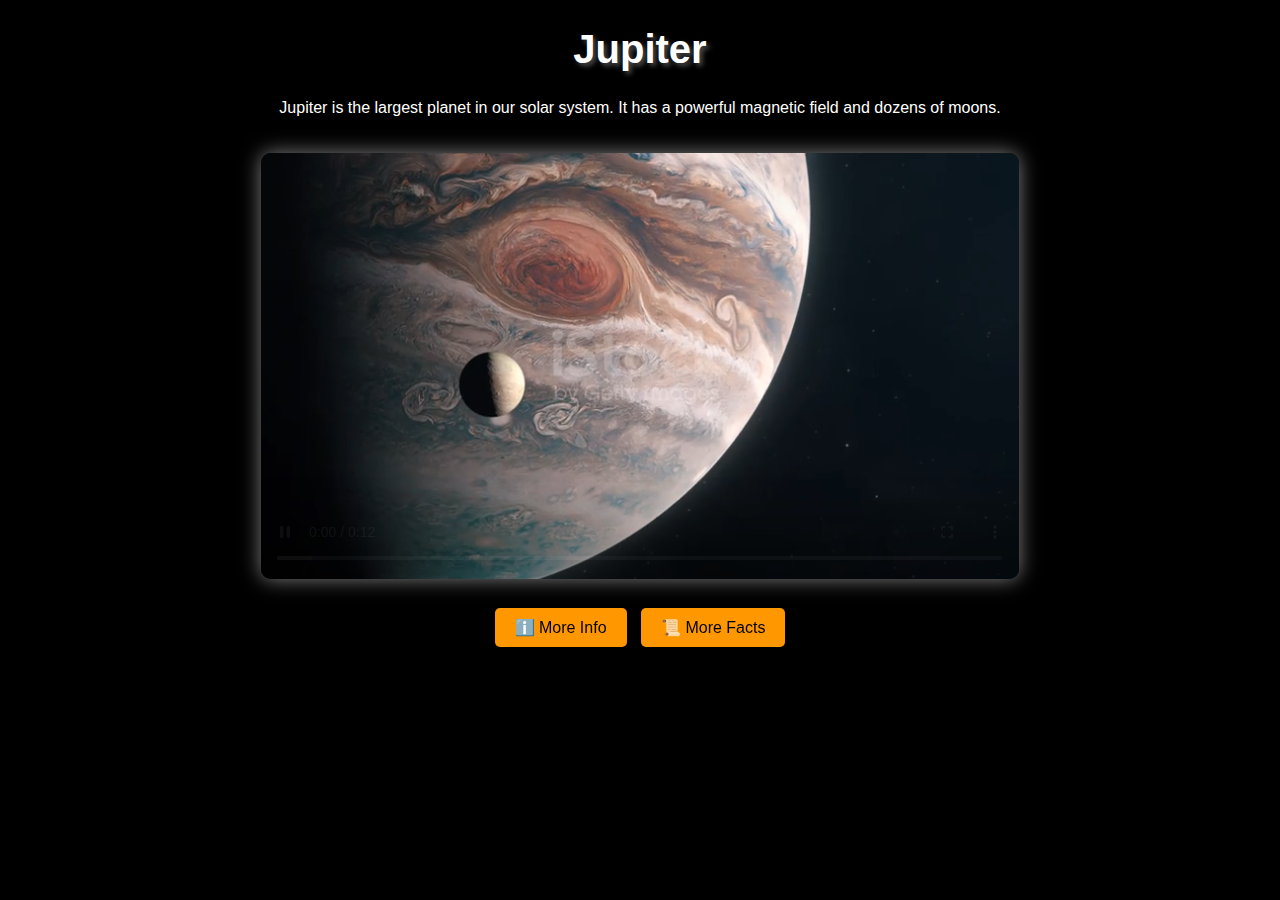
<file: jupiter/jupiter.html>
<!DOCTYPE html>
<html lang="en">
<head>
    <meta charset="UTF-8">
    <meta name="viewport" content="width=device-width, initial-scale=1.0">
    <title>Jupiter - The Gas Giant</title>
    <link rel="stylesheet" href="jupiter.css">
</head>
<body>
    <h1>Jupiter</h1>
    <p>Jupiter is the largest planet in our solar system. It has a powerful magnetic field and dozens of moons.</p>

    <div class="planet-container">
        <!-- Jupiter Video -->
        <video controls autoplay loop muted class="jupiter-video">
            <source src="../image/Jupiter.mp4" type="video/mp4">
            Your browser does not support the video tag.
        </video>
        
        <div class="buttons">
            <button onclick="toggleInfo()">ℹ️ More Info</button>
            <button onclick="toggleFacts()">📜 More Facts</button>
            
        </div>
    </div>

    <div class="info-box" id="infoBox">
        <p>Jupiter is a gas giant primarily composed of hydrogen and helium. Its Great Red Spot is a giant storm larger than Earth.</p>
    </div>

    <div class="info-box" id="factsBox">
        <ul>
            <li>🌀 Jupiter has the most powerful storms in the solar system.</li>
            <li>🌕 It has over **79 known moons**, including Ganymede, the largest moon in the solar system.</li>
            <li>⚡ Jupiter has a **strong magnetic field**, 14 times stronger than Earth's.</li>
            <li>☄️ A comet, Shoemaker-Levy 9, crashed into Jupiter in 1994.</li>
        </ul>
    </div>

    <script src="jupiter.js"></script>
</body>
</html>
</file>
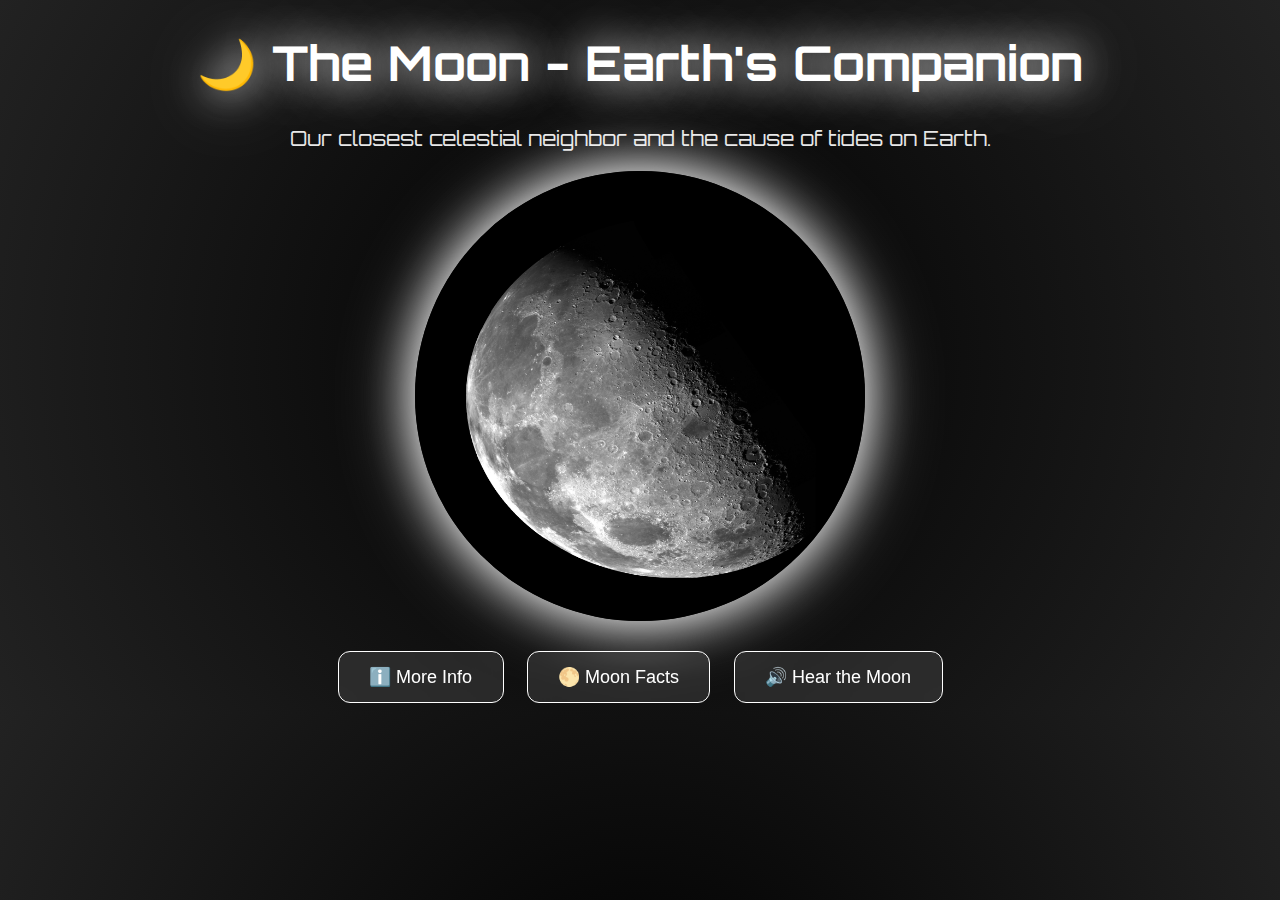
<file: moon/moon.html>
<!DOCTYPE html>
<html lang="en">
<head>
    <meta charset="UTF-8">
    <meta name="viewport" content="width=device-width, initial-scale=1.0">
    <title>The Moon - Earth's Companion</title>
    <link rel="stylesheet" href="moon.css">
</head>
<body>
    <div class="container">
        <h1 class="glow-text">🌙 The Moon - Earth's Companion</h1>
        <p class="sub-heading">Our closest celestial neighbor and the cause of tides on Earth.</p>
        
        <div class="planet-container">
            <img src="../image/moon.jpg" alt="Moon Image" class="moon-image">
            <div class="buttons">
                <button onclick="toggleInfo()">ℹ️ More Info</button>
                <button onclick="toggleFacts()">🌕 Moon Facts</button>
                <button onclick="toggleSound()">🔊 Hear the Moon</button>
            </div>
        </div>
        
        <div class="glass info-box" id="infoBox">
            <p>The Moon is Earth's only natural satellite, affecting tides and night visibility. It has been a source of wonder and exploration, with the first human landing in 1969.</p>
        </div>

        <div class="glass facts-box" id="factsBox">
            <ul>
                <li>🌍 Diameter: 3,474 km</li>
                <li>🌡️ Temperature: -173°C to 127°C</li>
                <li>🕒 Orbit Duration: 27.3 days</li>
                <li>🚀 First Human Landing: 1969</li>
            </ul>
        </div>
    </div>
    
    <audio id="planetSound" src="../audio/moon.mp3"></audio>
    <script src="moon.js"></script>
</body>
</html>
</file>
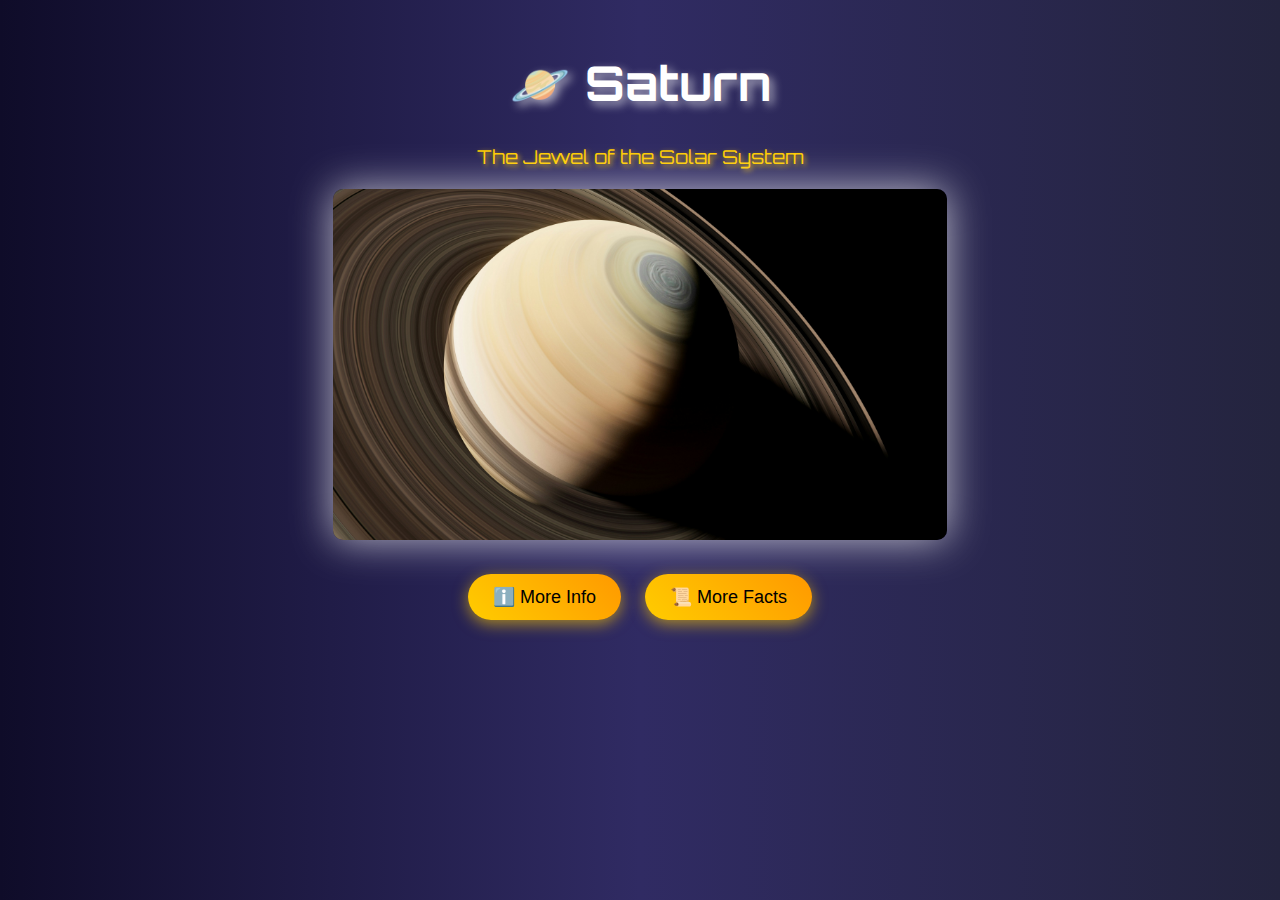
<file: saturne/saturn.html>
<!DOCTYPE html>
<html lang="en">
<head>
    <meta charset="UTF-8">
    <meta name="viewport" content="width=device-width, initial-scale=1.0">
    <title>Saturn - The Ringed Planet</title>
    <link rel="stylesheet" href="saturn.css">
    <link href="https://fonts.googleapis.com/css2?family=Orbitron&display=swap" rel="stylesheet">
</head>
<body>
    <div class="container">
        <h1>🪐 Saturn</h1>
        <p class="subtitle">The Jewel of the Solar System</p>

        <div class="planet-container">
            <img src="../image/Saturn.jpg" alt="Saturn" class="planet-image">
        </div>

        <div class="buttons">
            <button onclick="toggleInfo()">ℹ️ More Info</button>
            <button onclick="toggleFacts()">📜 More Facts</button>
           
        </div>

        <div class="info-box" id="infoBox">
            <p>Saturn is a gas giant with the most **stunning ring system** in our solar system.</p>
        </div>

        <div class="info-box" id="factsBox">
            <ul>
                <li>💍 Saturn’s **rings are made of ice, dust, and rock.**</li>
                <li>🌌 It has **more than 80 moons**, including Titan.</li>
                <li>⚡ Saturn’s winds reach **1,800 km/h (1,118 mph).**</li>
            </ul>
        </div>
    </div>

    <script src="saturn.js"></script>
</body>
</html>
</file>
<file: jupiter/jupiter.css>
body {
    background-color: black;
    color: white;
    text-align: center;
    font-family: Arial, sans-serif;
}

h1 {
    font-size: 2.5rem;
    text-shadow: 3px 3px 5px rgba(255, 255, 255, 0.3);
}

.jupiter-video {
    width: 60%;
    border-radius: 10px;
    box-shadow: 0 0 20px rgba(255, 255, 255, 0.5);
    margin-top: 20px;
}

.buttons {
    margin-top: 20px;
}

button {
    background-color: #ff9800;
    border: none;
    padding: 10px 20px;
    margin: 5px;
    font-size: 16px;
    cursor: pointer;
    border-radius: 5px;
}

button:hover {
    background-color: #e68900;
}

.info-box {
    display: none;
    margin-top: 20px;
    padding: 10px;
    border: 1px solid white;
    border-radius: 5px;
}
/* Tablet */
@media (max-width: 1024px) {  
    body { font-size: 18px; }
}

/* Mobile */
@media (max-width: 768px) {  
    body { font-size: 16px; }
    nav ul { flex-direction: column; }
}

/* Small Mobile */
@media (max-width: 480px) {  
    body { font-size: 14px; }
}
</file>
<file: moon/moon.css>
@import url('https://fonts.googleapis.com/css2?family=Orbitron:wght@400;700&display=swap');

body {
    background: radial-gradient(circle, #000000, #222222);
    color: white;
    font-family: 'Orbitron', sans-serif;
    text-align: center;
    margin: 0;
    padding: 0;
}

h1 {
    font-size: 3rem;
    text-shadow: 0 0 30px white, 0 0 60px gray;
    animation: fadeIn 2s ease-in-out;
}

.sub-heading {
    font-size: 1.3rem;
    margin-bottom: 20px;
    opacity: 0.9;
}

.planet-container {
    display: flex;
    flex-direction: column;
    align-items: center;
    margin-top: 20px;
}

.moon-image {
    width: 450px;
    height: 450px;
    border-radius: 50%;
    box-shadow: 0 0 50px white, 0 0 80px gray;
    transition: transform 0.5s ease-in-out, box-shadow 0.5s;
}

.moon-image:hover {
    transform: scale(1.1);
    box-shadow: 0 0 80px white, 0 0 100px gray;
}

.buttons {
    margin-top: 20px;
}

button {
    background: rgba(255, 255, 255, 0.1);
    border: 1px solid white;
    color: white;
    padding: 14px 30px;
    margin: 10px;
    font-size: 18px;
    cursor: pointer;
    border-radius: 12px;
    backdrop-filter: blur(10px);
    transition: all 0.3s;
}

button:hover {
    background: white;
    color: black;
    transform: scale(1.1);
}

.glass {
    background: rgba(255, 255, 255, 0.1);
    backdrop-filter: blur(15px);
    padding: 20px;
    margin: 15px auto;
    border-radius: 15px;
    width: 50%;
    border: 1px solid rgba(255, 255, 255, 0.3);
    display: none;
    text-align: center;
    transition: all 0.5s ease-in-out;
}

.glow-text {
    text-shadow: 0 0 40px white, 0 0 80px gray;
}

/* Lunar Glow Effect */
@keyframes lunarGlow {
    0% { box-shadow: 0 0 50px white, 0 0 80px gray; }
    50% { box-shadow: 0 0 60px white, 0 0 100}
}
/* Tablet */
@media (max-width: 1024px) {  
    body { font-size: 18px; }
}

/* Mobile */
@media (max-width: 768px) {  
    body { font-size: 16px; }
    nav ul { flex-direction: column; }
}

/* Small Mobile */
@media (max-width: 480px) {  
    body { font-size: 14px; }
}
</file>
<file: saturne/saturn.css>
/* General Styling */
body {
    background: linear-gradient(to right, #0f0c29, #302b63, #24243e);
    color: white;
    font-family: 'Orbitron', sans-serif;
    text-align: center;
    margin: 0;
    padding: 0;
}

/* Container */
.container {
    max-width: 80%;
    margin: auto;
    padding: 20px;
}

/* Title */
h1 {
    font-size: 3rem;
    text-shadow: 4px 4px 10px rgba(255, 255, 255, 0.6);
}

/* Subtitle */
.subtitle {
    font-size: 1.2rem;
    color: #ffcc00;
    text-shadow: 2px 2px 5px rgba(255, 204, 0, 0.8);
}

/* Planet Image with Glow Effect */
.planet-container img {
    width: 60%;
    border-radius: 10px;
    box-shadow: 0 0 40px rgba(255, 255, 255, 0.7);
    transition: transform 0.5s ease-in-out;
}

.planet-container img:hover {
    transform: scale(1.05);
}

/* Buttons */
.buttons {
    margin-top: 20px;
}

button {
    background: linear-gradient(45deg, #ffcc00, #ff9900);
    color: black;
    font-size: 18px;
    border: none;
    padding: 12px 25px;
    margin: 10px;
    cursor: pointer;
    border-radius: 50px;
    transition: 0.3s;
    box-shadow: 0 4px 15px rgba(255, 204, 0, 0.6);
}

button:hover {
    background: linear-gradient(45deg, #ff9900, #ffcc00);
    transform: scale(1.1);
}

/* Info Box (Glassmorphism Effect) */
.info-box {
    display: none;
    background: rgba(255, 255, 255, 0.1);
    border-radius: 15px;
    padding: 20px;
    margin-top: 20px;
    backdrop-filter: blur(10px);
    border: 1px solid rgba(255, 255, 255, 0.2);
    box-shadow: 0 0 20px rgba(255, 255, 255, 0.2);
}

/* Facts List */
ul {
    list-style-type: none;
    padding: 0;
}

li {
    font-size: 1.2rem;
    margin: 10px 0;
}
/* Tablet */
@media (max-width: 1024px) {  
    body { font-size: 18px; }
}

/* Mobile */
@media (max-width: 768px) {  
    body { font-size: 16px; }
    nav ul { flex-direction: column; }
}

/* Small Mobile */
@media (max-width: 480px) {  
    body { font-size: 14px; }
}
</file>
